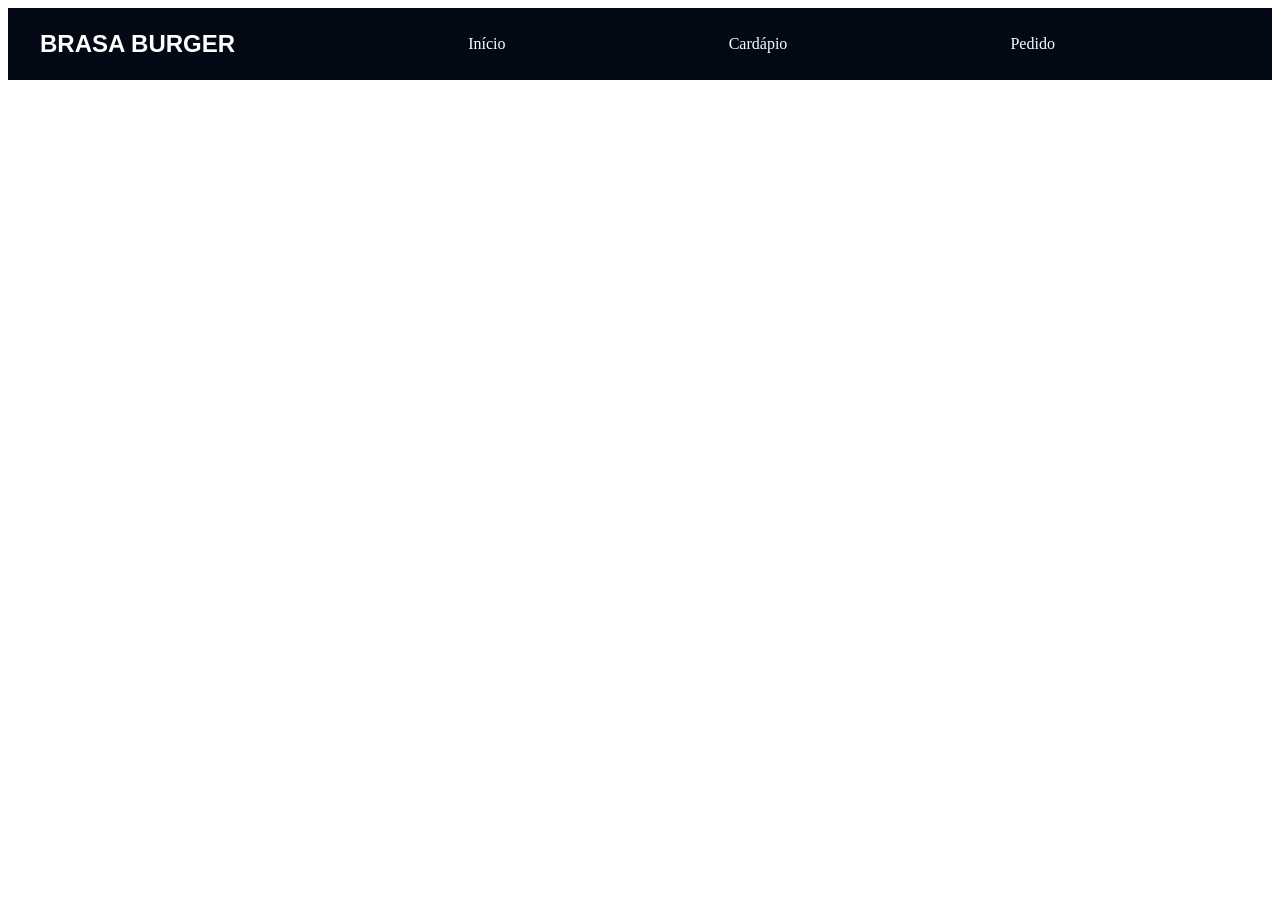
<file: html/bar.html>
<!DOCTYPE html>
<html lang="pt-BR">
<head>
    <meta charset="UTF-8">
    <title>Brasa Burger - Menu</title>
    <link rel="stylesheet" href="../css/bar.css">
</head>
<body>
    <script src="../js/bar.js"></script>
</body>
</html>
</file>
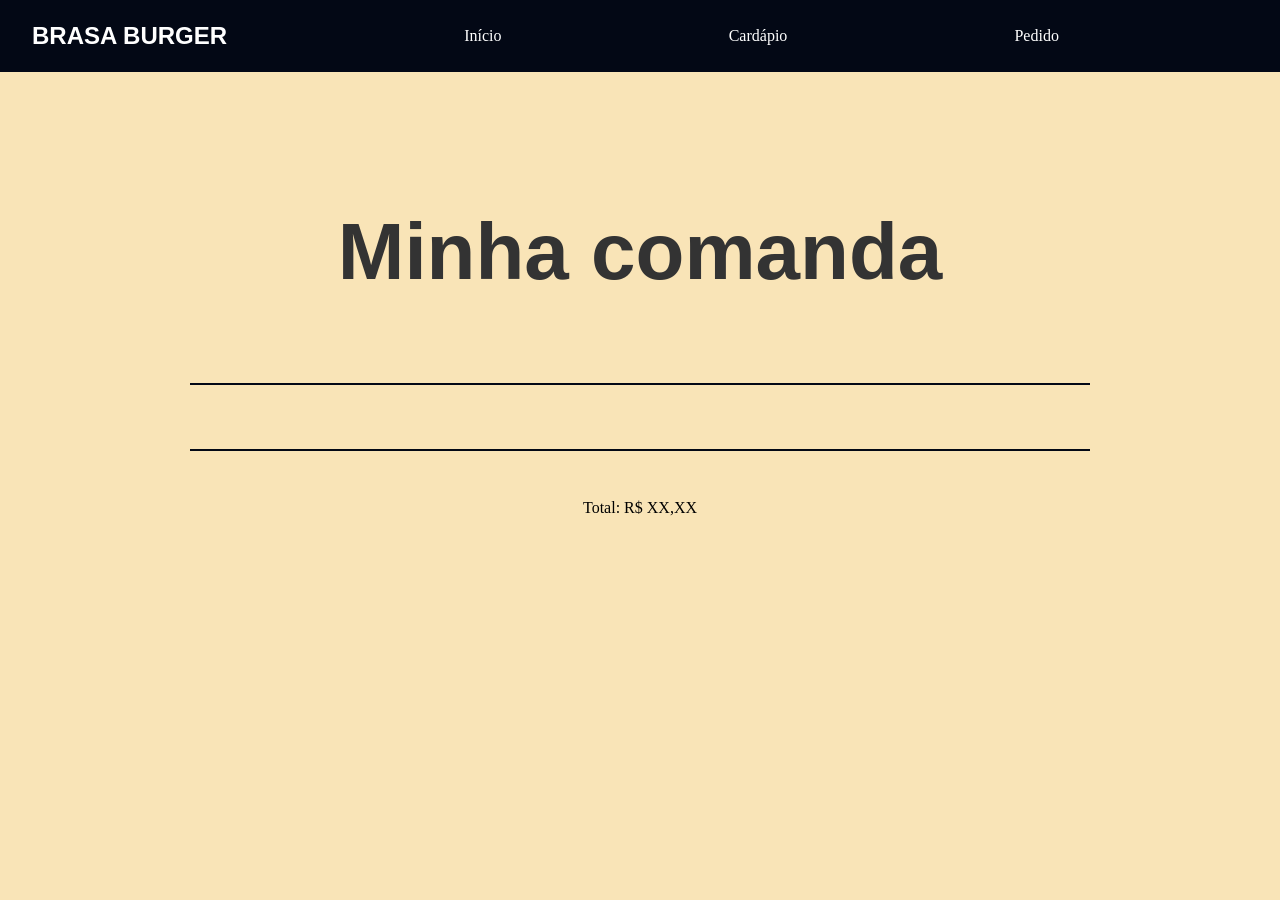
<file: html/bill.html>
<html>
<meta charset=UTF-8>
<head>
    <title>Brasa Burguer - Comanda</title>
    <link rel="stylesheet" href="../css/bar.css">
    <link rel="stylesheet" href="../css/menu.css">
</head>
<body>
    <h1> Minha comanda</h1>
    <hr>
    <div class=”itens”>
    </div>
    <hr>
<p>Total: R$ XX,XX</p>
<script src="../js/bar.js"></script>
</body>
</html>
</file>
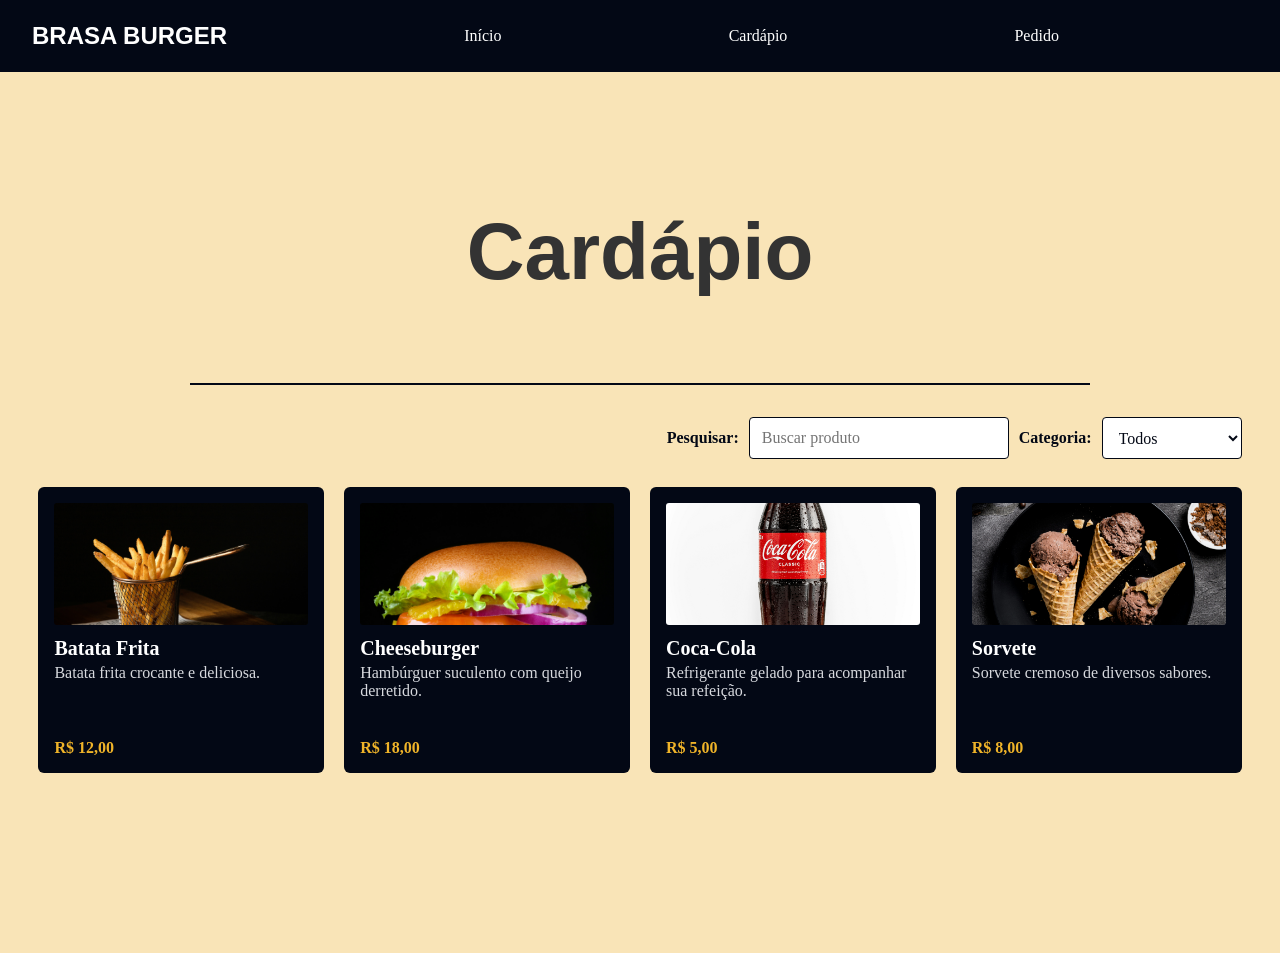
<file: html/menu.html>
<!DOCTYPE html>
<html lang="pt-BR">
<head>
    <meta charset="UTF-8">
    <meta name="viewport" content="width=device-width, initial-scale=1.0">
    <title>Brasa Burguer - Cardápio</title>
    <link rel="stylesheet" href="../css/bar.css">
    <link rel="stylesheet" href="../css/menu.css">
</head>
<body>
    <h1>Cardápio</h1>
    <hr>
    <div class="filtros">
        <label for="pesquisar">Pesquisar:</label>
        <input id="pesquisar" type="search" placeholder="Buscar produto">
        <label for="categoria">Categoria:</label>
        <select id="categoria" name="categoria">
            <option value="todos" selected>Todos</option>
            <option value="entradas">Entradas</option>
            <option value="hamburgueres">Hambúrgueres</option>
            <option value="bebidas">Bebidas</option>
            <option value="sobremesas">Sobremesas</option>
        </select>
    </div>

    <div class="cardapio">
        <article class="item" data-categoria="entradas">
            <img src="../img/fries.jpg" alt="Batata frita">
            <h2>Batata Frita</h2>
            <p>Batata frita crocante e deliciosa.</p>
            <span>R$ 12,00</span>
        </article>
        <article class="item" data-categoria="hamburgueres">
            <img src="../img/burger.jpg" alt="Cheeseburger">
            <h2>Cheeseburger</h2>
            <p>Hambúrguer suculento com queijo derretido.</p>
            <span>R$ 18,00</span>
        </article>
        <article class="item" data-categoria="bebidas">
            <img src="../img/coca.jpg" alt="Coca-Cola">
            <h2>Coca-Cola</h2>
            <p>Refrigerante gelado para acompanhar sua refeição.</p>
            <span>R$ 5,00</span>
        </article>
        <article class="item" data-categoria="sobremesas">
            <img src="../img/ice.jpg" alt="Sorvete">
            <h2>Sorvete</h2>
            <p>Sorvete cremoso de diversos sabores.</p>
            <span>R$ 8,00</span>
        </article>
    </div>
    <p class="sem-resultados" role="status" hidden>Nenhum produto encontrado.</p>

    <script src="../js/menu.js"></script>
    <script src="../js/bar.js"></script>
</body>
</html>
</file>
<file: css/bar.css>
.site-bar {
    width: 100%;
    min-height: 72px;
    box-sizing: border-box;
    display: flex;
    align-items: center;
    justify-content: space-between;
    padding: 12px 32px;
    background: #030815;
    color: #fff;
}

.site-bar__logo {
    color: #fff;
    font-family: 'BBH Bogle', sans-serif;
    font-size: 24px;
    font-weight: 700;
    text-decoration: none;
}

.site-bar__nav {
    flex: 1;
    display: flex;
    justify-content: space-evenly;
    align-items: center;
    gap: 24px;
    margin-left: 48px;
}

.site-bar__nav a {
    color: #fff;
    text-decoration: none;
    padding: 10px 14px;
    border-radius: 6px;
}

.site-bar__nav a:hover,
.site-bar__nav a:focus-visible {
    background: #f0b429;
    color: #030815;
}

@media (max-width: 600px) {
    .site-bar {
        flex-direction: column;
        gap: 8px;
        padding: 12px 16px;
    }

    .site-bar__nav {
        width: 100%;
        margin-left: 0;
        justify-content: space-evenly;
        gap: 8px;
    }

    .site-bar__nav a {
        flex: 1;
        text-align: center;
    }
}
</file>
<file: css/menu.css>
body{
    background-color: #f8dea7cf;
    display: flex;
    flex-direction: column;
    align-items: center;
    margin: 0;
    padding-bottom: 20vh;
}

h1{
    padding-top: 80px;
    text-align: center;
    color: #333;
    font-family: 'BBH Bogle', sans-serif;
    font-size: 80px;
}

hr {
    width: min(80%, 900px);
    margin: 32px auto;
    border: 0;
    border-top: 2px solid #030815;
}

.filtros {
    width: min(94%, 1600px);
    display: flex;
    align-items: center;
    justify-content: flex-end;
    flex-wrap: wrap;
    gap: 10px;
    margin: 0 0 28px;
}

.filtros label {
    color: #030815;
    font-weight: 700;
}

.filtros input,
.filtros select {
    min-height: 42px;
    box-sizing: border-box;
    padding: 8px 12px;
    border: 1px solid #030815;
    border-radius: 4px;
    background: #fff;
    color: #030815;
    font: inherit;
}

.filtros input {
    width: min(100%, 260px);
}

.cardapio {
    width: min(94%, 1600px);
    display: grid;
    grid-template-columns: repeat(auto-fit, minmax(min(100%, 220px), 1fr));
    gap: 20px;
}

.item {
    aspect-ratio: 1 / 1;
    min-width: 0;
    box-sizing: border-box;
    display: flex;
    flex-direction: column;
    align-items: flex-start;
    overflow: hidden;
    padding: 16px;
    border-radius: 6px;
    background: #030815;
    color: #fff;
}

.item img {
    width: 100%;
    height: 48%;
    object-fit: cover;
    border-radius: 3px;
    background: #252a35;
}

.item h2 {
    margin: 12px 0 4px;
    font-size: 20px;
}

.item p {
    margin: 0 0 8px;
    color: #d7d9de;
}

.item span {
    margin-top: auto;
    color: #f0b429;
    font-weight: 700;
}

.sem-resultados {
    color: #030815;
    font-weight: 700;
}

[hidden] {
    display: none !important;
}

@media (max-width: 520px) {
    h1 {
        padding-top: 48px;
        font-size: 56px;
    }

    .filtros {
        justify-content: flex-start;
    }

    .filtros input {
        flex: 1 1 100%;
    }
}
</file>
